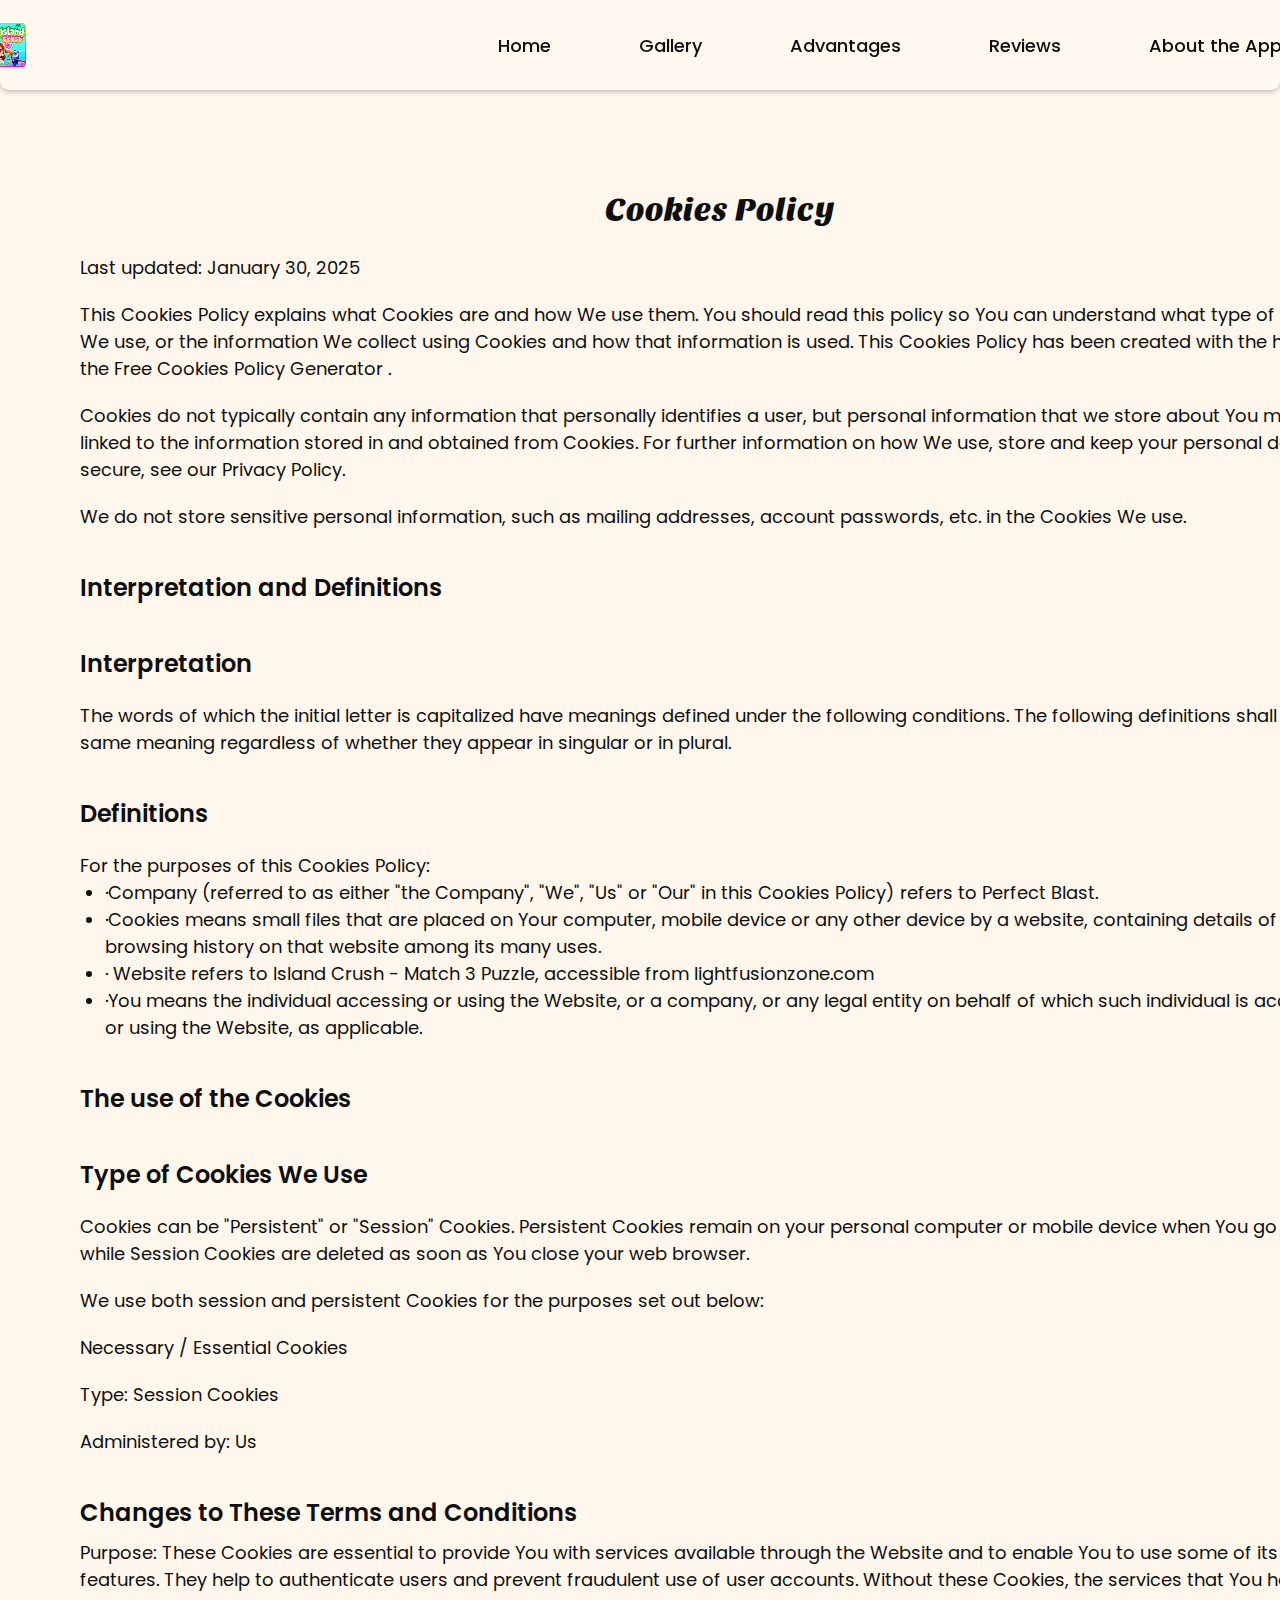
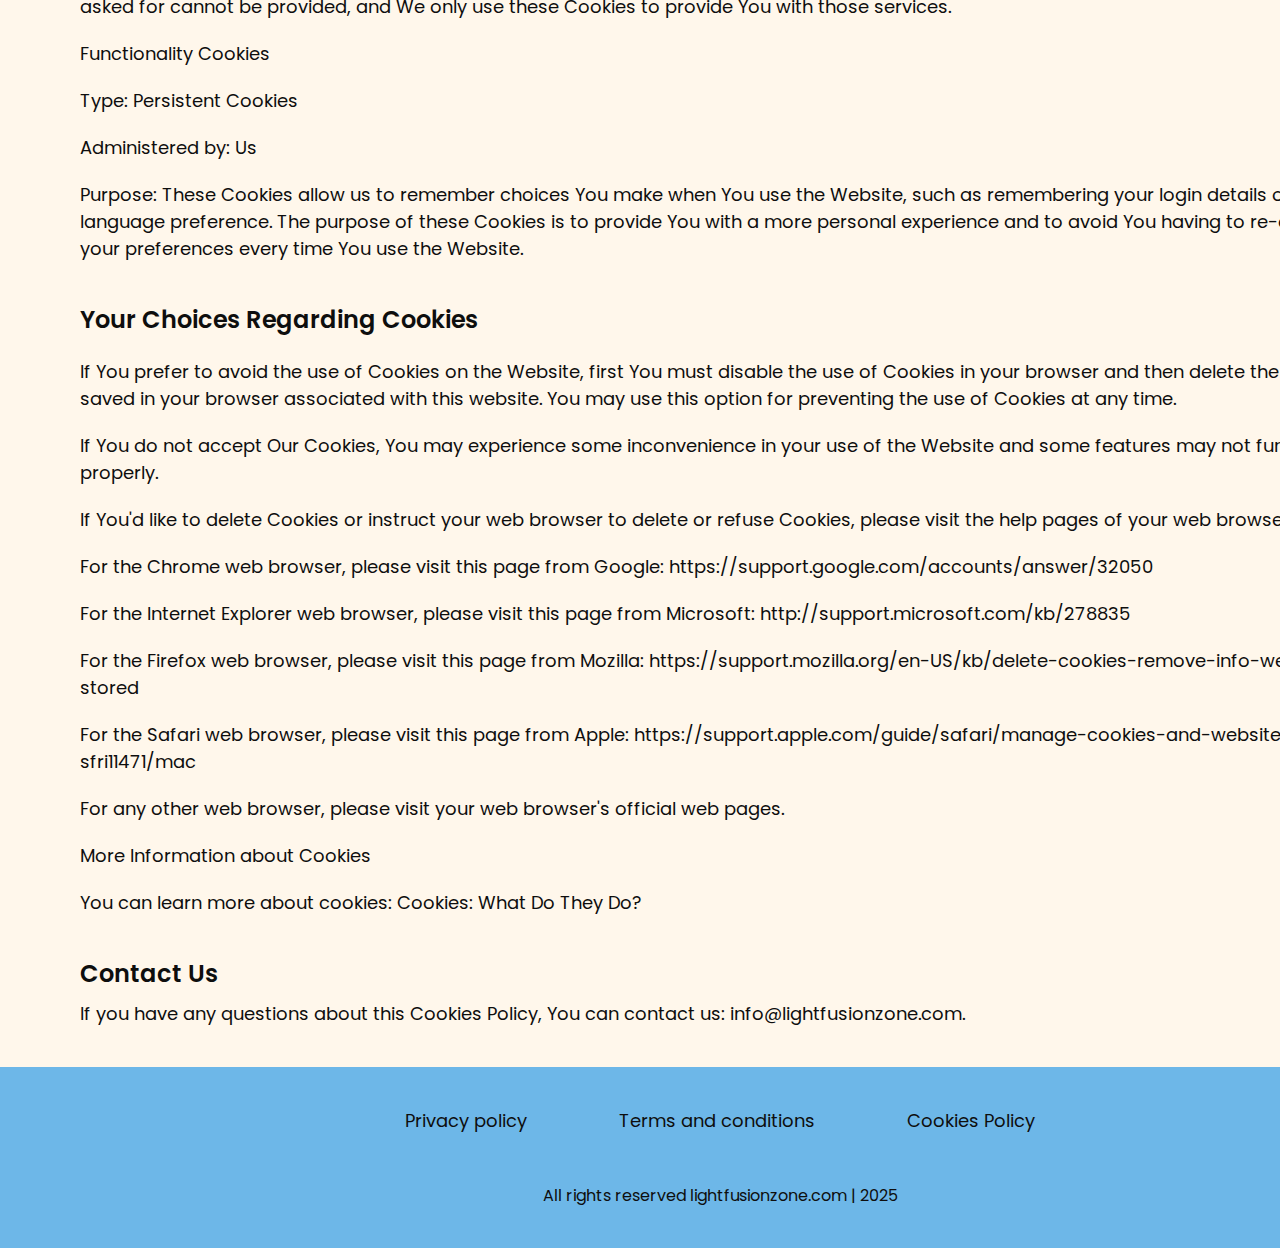
<file: cookies.html>
<!DOCTYPE html>
<html lang="en">
  <head>
    <meta charset="UTF-8" />
    <meta name="viewport" content="width=device-width, initial-scale=1.0" />
    <title>Island Crush - Match 3 Puzzle</title>
    <link rel="icon" href="image/Favicon 500x500 px.png" />
    <link rel="stylesheet" type="text/css" href="slick/slick.css" />
    <link rel="stylesheet" href="css/main.css" />
    <link href="https://unpkg.com/aos@2.3.1/dist/aos.css" rel="stylesheet" />
  </head>

  <body class="back">
    <header class="header">
      <div class="header__background"></div>
      <nav class="navigation">
        <ul class="navigation__list">
          <li class="navigation__item">
            <a href="/" class="navigation__link"
              ><img
                href="/"
                class="header-title navigation-img"
                alt=""
                src="image/header/Logo 44x44 px.png"
            /></a>
          </li>
          <li class="navigation__item">
            <a href="/" class="navigation__link">Home</a>
          </li>
          <li class="navigation__item">
            <a href="/#gallery" class="navigation__link">Gallery</a>
          </li>
          <li class="navigation__item">
            <a href="/#faq" class="navigation__link">Advantages</a>
          </li>
          <li class="navigation__item">
            <a href="/#reviews" class="navigation__link">Reviews</a>
          </li>

          <li class="navigation__item">
            <a href="/#about" class="navigation__link">About the App</a>
          </li>
        </ul>

        <div class="header__button-wrapper policy-terms-header__button-wrapper">
          <a href="/" class="policy-terms-header__icon--menu"
            ><img
              href="/"
              class="header-title"
              alt=""
              src="image/header/Logo 44x44 px.png"
          /></a>

          <button type="button" class="header__icon-button" data-menu-button>
            <img
              class="header__icon header__icon--menu"
              src="image/header/Frame 82.png"
              alt=""
            />

            <img
              class="header__icon header__icon--close close"
              src="image/header/Frame 82 (1).png"
              alt=""
            />
          </button>
        </div>
      </nav>
    </header>

    <main class="policy">
      <section>
        <div class="policy-terms-container">
          <h2 class="policy-terms-title">Cookies Policy</h2>

          <p class="policy-terms-text-one">Last updated: January 30, 2025</p>

          <p class="policy-terms-text-one">
            This Cookies Policy explains what Cookies are and how We use them.
            You should read this policy so You can understand what type of
            cookies We use, or the information We collect using Cookies and how
            that information is used. This Cookies Policy has been created with
            the help of the
            <a
              class="email-link-color"
              href="https://www.freeprivacypolicy.com/free-cookies-policy-generator/"
              target="_blank"
              rel=""
              >Free Cookies Policy Generator
            </a>
            .
          </p>

          <p class="policy-terms-text-one">
            Cookies do not typically contain any information that personally
            identifies a user, but personal information that we store about You
            may be linked to the information stored in and obtained from
            Cookies. For further information on how We use, store and keep your
            personal data secure, see our Privacy Policy.
          </p>
          <p class="policy-terms-text-one">
            We do not store sensitive personal information, such as mailing
            addresses, account passwords, etc. in the Cookies We use.
          </p>
          <h2 class="policy-terms-text">Interpretation and Definitions</h2>
          <h2 class="policy-terms-text">Interpretation</h2>
          <p class="policy-terms-text-one">
            The words of which the initial letter is capitalized have meanings
            defined under the following conditions. The following definitions
            shall have the same meaning regardless of whether they appear in
            singular or in plural.
          </p>
          <h2 class="policy-terms-text">Definitions</h2>
          <p class="policy-terms-text-one">
            For the purposes of this Cookies Policy:
          </p>
          <ul class="terms-lists">
            <li>
              ·Company (referred to as either "the Company", "We", "Us" or "Our"
              in this Cookies Policy) refers to Perfect Blast.
            </li>
            <li>
              ·Cookies means small files that are placed on Your computer,
              mobile device or any other device by a website, containing details
              of your browsing history on that website among its many uses.
            </li>
            <li>
              · Website refers to Island Crush - Match 3 Puzzle, accessible from
              lightfusionzone.com
            </li>
            <li>
              ·You means the individual accessing or using the Website, or a
              company, or any legal entity on behalf of which such individual is
              accessing or using the Website, as applicable.
            </li>
          </ul>
          <h2 class="policy-terms-text">The use of the Cookies</h2>
          <h2 class="policy-terms-text">Type of Cookies We Use</h2>
          <p class="policy-terms-text-one">
            Cookies can be "Persistent" or "Session" Cookies. Persistent Cookies
            remain on your personal computer or mobile device when You go
            offline, while Session Cookies are deleted as soon as You close your
            web browser.
          </p>

          <p class="policy-terms-text-one">
            We use both session and persistent Cookies for the purposes set out
            below:
          </p>

          <p class="policy-terms-text-one">Necessary / Essential Cookies</p>

          <p class="policy-terms-text-one">Type: Session Cookies</p>

          <p class="policy-terms-text-one">Administered by: Us</p>
          <h2 class="policy-terms-text">
            Changes to These Terms and Conditions
          </h2>
          <p class="policy-terms-texts">
            Purpose: These Cookies are essential to provide You with services
            available through the Website and to enable You to use some of its
            features. They help to authenticate users and prevent fraudulent use
            of user accounts. Without these Cookies, the services that You have
            asked for cannot be provided, and We only use these Cookies to
            provide You with those services.
          </p>

          <p class="policy-terms-text-one">Functionality Cookies</p>
          <p class="policy-terms-text-one">Type: Persistent Cookies</p>
          <p class="policy-terms-text-one">Administered by: Us</p>
          <p class="policy-terms-text-one">
            Purpose: These Cookies allow us to remember choices You make when
            You use the Website, such as remembering your login details or
            language preference. The purpose of these Cookies is to provide You
            with a more personal experience and to avoid You having to re-enter
            your preferences every time You use the Website.
          </p>
          <h2 class="policy-terms-text">Your Choices Regarding Cookies</h2>
          <p class="policy-terms-text-one">
            If You prefer to avoid the use of Cookies on the Website, first You
            must disable the use of Cookies in your browser and then delete the
            Cookies saved in your browser associated with this website. You may
            use this option for preventing the use of Cookies at any time.
          </p>
          <p class="policy-terms-text-one">
            If You do not accept Our Cookies, You may experience some
            inconvenience in your use of the Website and some features may not
            function properly.
          </p>
          <p class="policy-terms-text-one">
            If You'd like to delete Cookies or instruct your web browser to
            delete or refuse Cookies, please visit the help pages of your web
            browser.
          </p>
          <p class="policy-terms-text-one">
            For the Chrome web browser, please visit this page from Google:

            <a
              class="email-link-color"
              href="https://support.google.com/accounts/answer/32050"
              target="_blank"
              rel=""
              >https://support.google.com/accounts/answer/32050
            </a>
          </p>
          <p class="policy-terms-text-one">
            For the Internet Explorer web browser, please visit this page from
            Microsoft:
            <a
              class="email-link-color"
              href="http://support.microsoft.com/kb/278835"
              target="_blank"
              rel=""
              >http://support.microsoft.com/kb/278835
            </a>
          </p>
          <p class="policy-terms-text-one">
            For the Firefox web browser, please visit this page from Mozilla:

            <a
              class="email-link-color"
              href=" https://support.mozilla.org/en-US/kb/delete-cookies-remove-info-websites-stored"
              target="_blank"
              rel=""
            >
              https://support.mozilla.org/en-US/kb/delete-cookies-remove-info-websites-stored
            </a>
          </p>
          <p class="policy-terms-text-one">
            For the Safari web browser, please visit this page from Apple:

            <a
              class="email-link-color"
              href=" https://support.apple.com/guide/safari/manage-cookies-and-website-data-sfri11471/mac"
              target="_blank"
              rel=""
            >
              https://support.apple.com/guide/safari/manage-cookies-and-website-data-sfri11471/mac
            </a>
          </p>

          <p class="policy-terms-text-one">
            For any other web browser, please visit your web browser's official
            web pages.
          </p>
          <p class="policy-terms-text-one">More Information about Cookies</p>
          <p class="policy-terms-text-one">
            You can learn more about cookies: Cookies:
            <a
              class="email-link-color"
              href="https://www.freeprivacypolicy.com/blog/cookies/"
              target="_blank"
              rel=""
            >
              What Do They Do?
            </a>
          </p>

          <h2 class="policy-terms-text">Contact Us</h2>
          <p class="policy-terms-texts">
            If you have any questions about this Cookies Policy, You can contact
            us:
            <a class="email-link" href="mailto:info@lightfusionzone.com"
              >info@lightfusionzone.com</a
            >.
          </p>
        </div>
      </section>
    </main>

    <footer class="footer">
      <div class="footer-container">
        <div class="footer-wrapper">
          <a class="footer-text" href="policy.html">Privacy policy</a>
          <a class="footer-text" href="terms.html">Terms and conditions </a>
          <a class="footer-text" href="cookies.html">Cookies Policy</a>
        </div>
        <p class="footer-copyright">
          All rights reserved lightfusionzone.com | 2025
        </p>
      </div>
    </footer>
    <script src="js/mobile-menu.js"></script>
  </body>
</html>
</file>
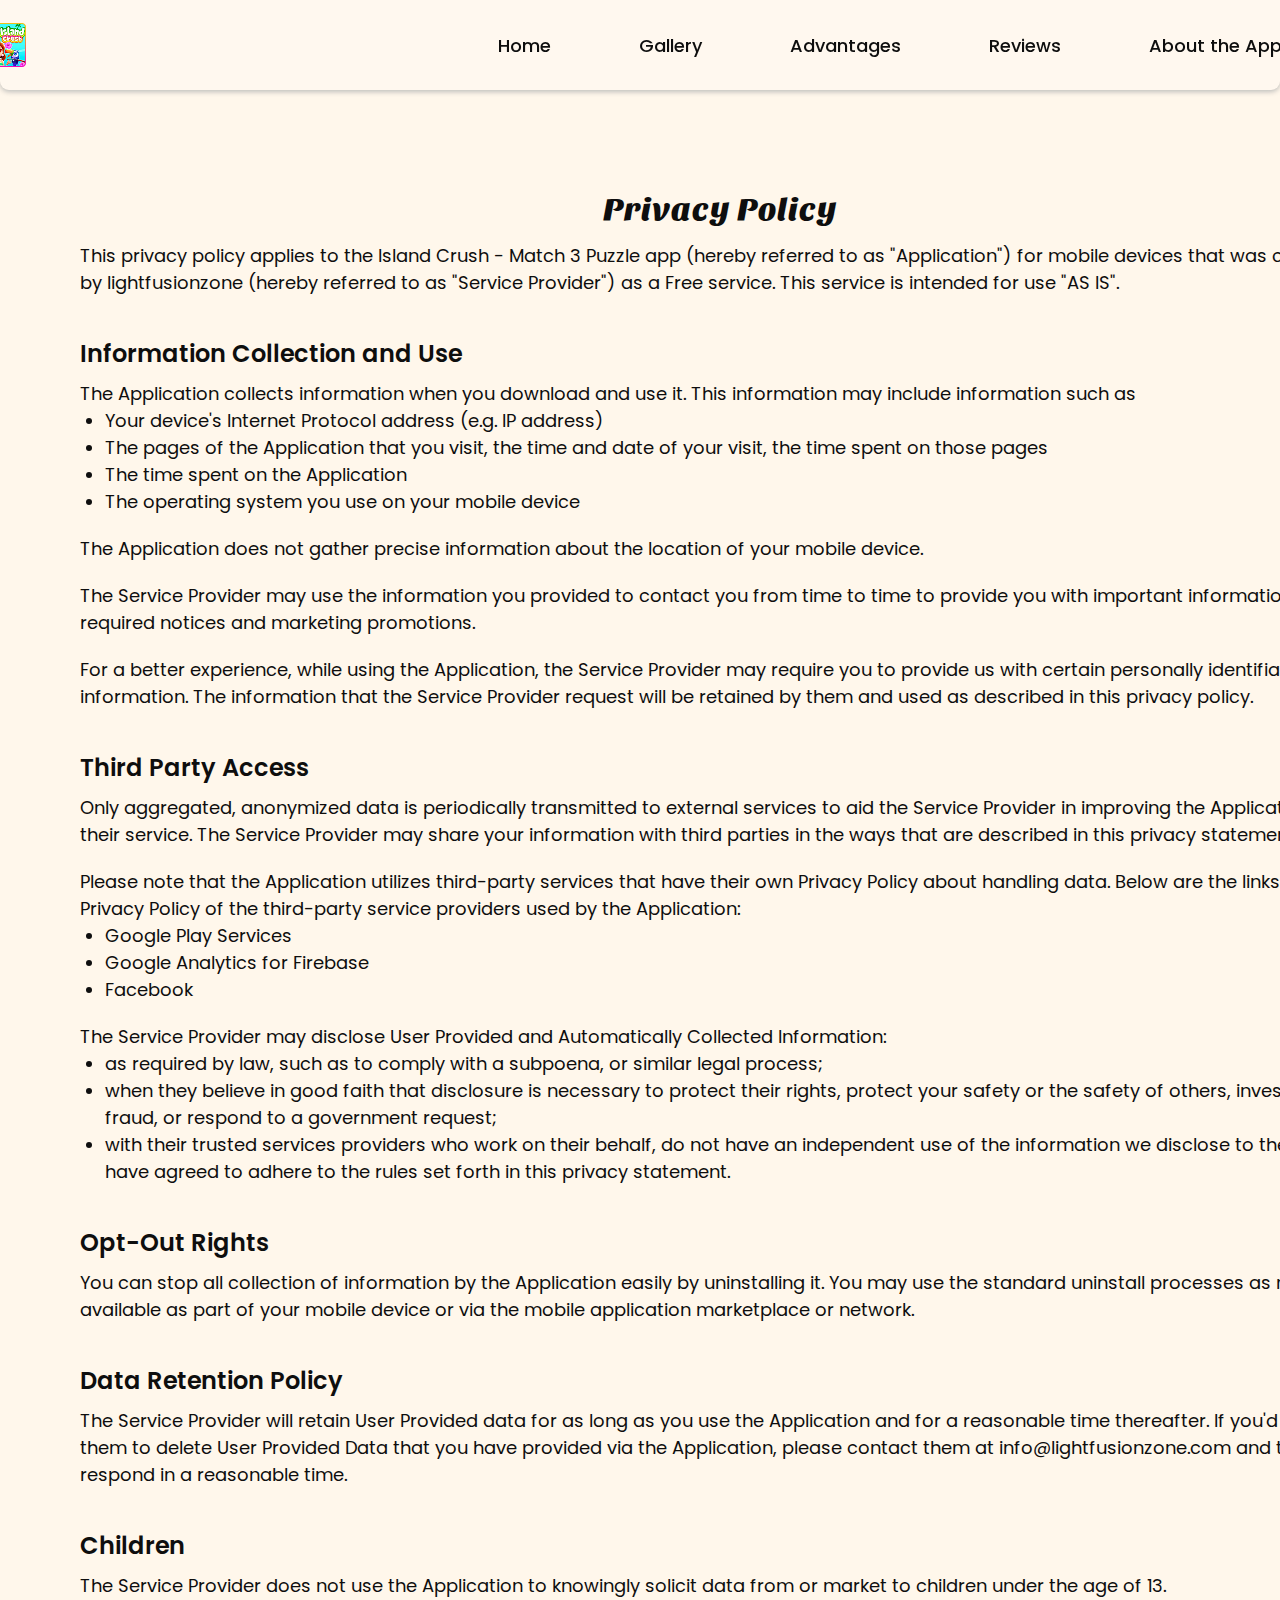
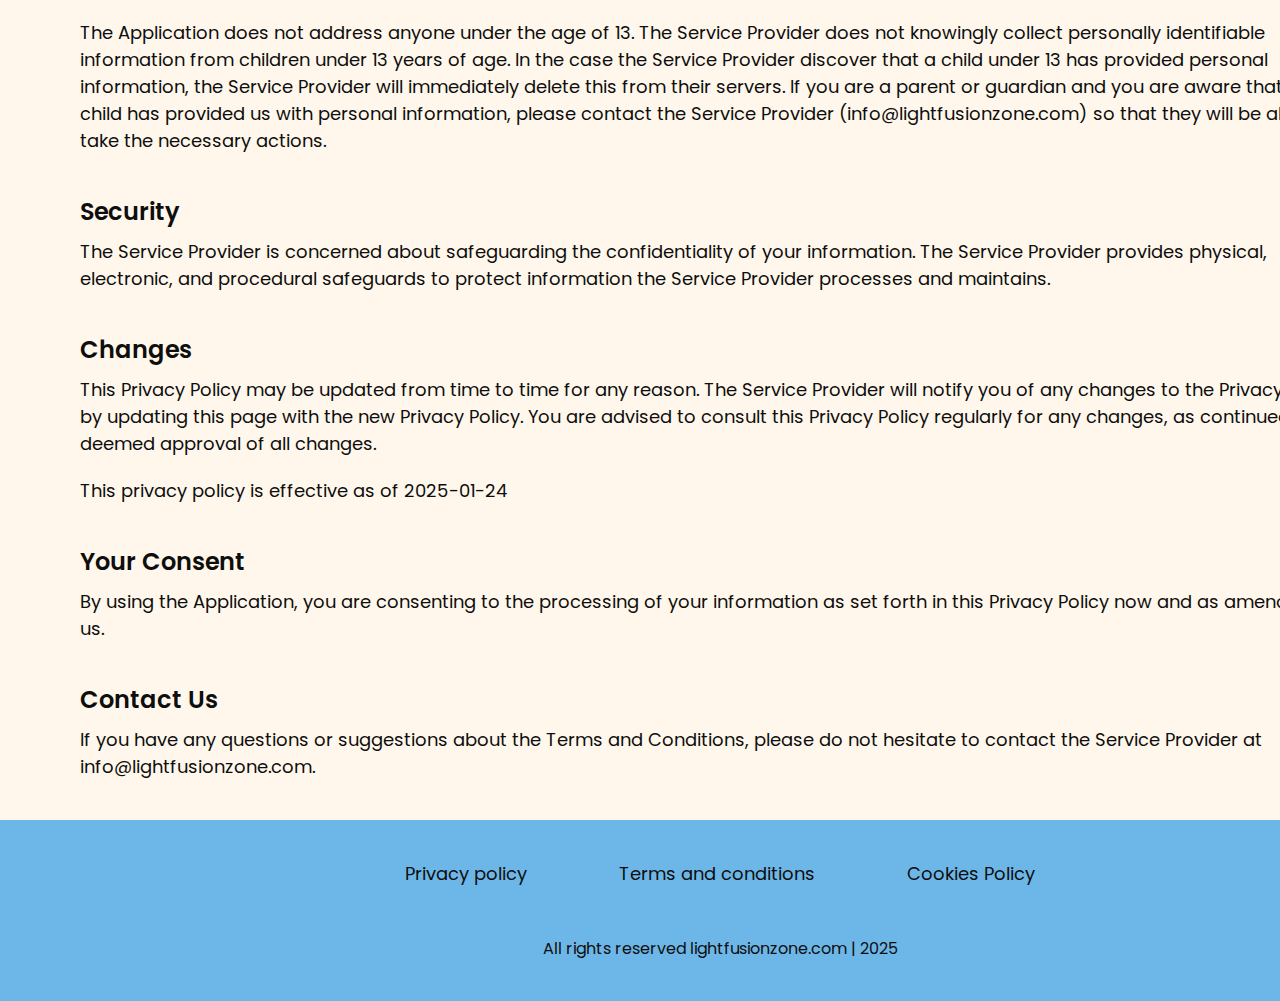
<file: policy.html>
<!DOCTYPE html>
<html lang="en">
  <head>
    <meta charset="UTF-8" />
    <meta name="viewport" content="width=device-width, initial-scale=1.0" />
    <title>Island Crush - Match 3 Puzzle</title>
    <link rel="icon" href="image/Favicon 500x500 px.png" />
    <link rel="stylesheet" type="text/css" href="slick/slick.css" />
    <link rel="stylesheet" href="css/main.css" />
    <link href="https://unpkg.com/aos@2.3.1/dist/aos.css" rel="stylesheet" />
  </head>

  <body class="back">
    <header class="header">
      <div class="header__background"></div>
      <nav class="navigation">
        <ul class="navigation__list">
          <li class="navigation__item">
            <a href="/" class="navigation__link"
              ><img
                href="/"
                class="header-title navigation-img"
                alt=""
                src="image/header/Logo 44x44 px.png"
            /></a>
          </li>
          <li class="navigation__item">
            <a href="/" class="navigation__link">Home</a>
          </li>
          <li class="navigation__item">
            <a href="/#gallery" class="navigation__link">Gallery</a>
          </li>
          <li class="navigation__item">
            <a href="/#faq" class="navigation__link">Advantages</a>
          </li>
          <li class="navigation__item">
            <a href="/#reviews" class="navigation__link">Reviews</a>
          </li>

          <li class="navigation__item">
            <a href="/#about" class="navigation__link">About the App</a>
          </li>
        </ul>

        <div class="header__button-wrapper policy-terms-header__button-wrapper">
          <a href="/" class="policy-terms-header__icon--menu"
            ><img
              href="/"
              class="header-title"
              alt=""
              src="image/header/Logo 44x44 px.png"
          /></a>

          <button type="button" class="header__icon-button" data-menu-button>
            <img
              class="header__icon header__icon--menu"
              src="image/header/Frame 82.png"
              alt=""
            />

            <img
              class="header__icon header__icon--close close"
              src="image/header/Frame 82 (1).png"
              alt=""
            />
          </button>
        </div>
      </nav>
    </header>

    <main class="policy">
      <section>
        <div class="policy-terms-container">
          <p class="policy-terms-title">Privacy Policy</p>

          <p class="policy-terms-texts">
            This privacy policy applies to the Island Crush - Match 3 Puzzle app
            (hereby referred to as "Application") for mobile devices that was
            created by lightfusionzone (hereby referred to as "Service
            Provider") as a Free service. This service is intended for use "AS
            IS".
          </p>
          <p class="policy-terms-text">Information Collection and Use</p>
          <p class="policy-terms-texts">
            The Application collects information when you download and use it.
            This information may include information such as
          </p>

          <ul class="terms-lists">
            <li>Your device's Internet Protocol address (e.g. IP address)</li>
            <li>
              The pages of the Application that you visit, the time and date of
              your visit, the time spent on those pages
            </li>
            <li>The time spent on the Application</li>
            <li>The operating system you use on your mobile device</li>
          </ul>
          <p class="policy-terms-text-one">
            The Application does not gather precise information about the
            location of your mobile device.
          </p>

          <p class="policy-terms-text-one">
            The Service Provider may use the information you provided to contact
            you from time to time to provide you with important information,
            required notices and marketing promotions.
          </p>
          <p class="policy-terms-text-one">
            For a better experience, while using the Application, the Service
            Provider may require you to provide us with certain personally
            identifiable information. The information that the Service Provider
            request will be retained by them and used as described in this
            privacy policy.
          </p>

          <p class="policy-terms-text">Third Party Access</p>

          <p class="policy-terms-texts">
            Only aggregated, anonymized data is periodically transmitted to
            external services to aid the Service Provider in improving the
            Application and their service. The Service Provider may share your
            information with third parties in the ways that are described in
            this privacy statement.
          </p>

          <p class="policy-terms-text-one">
            Please note that the Application utilizes third-party services that
            have their own Privacy Policy about handling data. Below are the
            links to the Privacy Policy of the third-party service providers
            used by the Application:
          </p>
          <ul class="terms-lists">
            <li>
              <a
                class="email-link-color"
                href="https://policies.google.com/privacy"
                target="_blank"
                rel=""
                >Google Play Services
              </a>
            </li>
            <li>
              <a
                class="email-link-color"
                href="https://firebase.google.com/support/privacy"
                target="_blank"
                rel=""
                >Google Analytics for Firebase
              </a>
            </li>
            <li>
              <a
                class="email-link-color"
                href="https://www.facebook.com/about/privacy/update/printable"
                target="_blank"
                rel=""
                >Facebook
              </a>
            </li>
          </ul>

          <p class="policy-terms-text-one">
            The Service Provider may disclose User Provided and Automatically
            Collected Information:
          </p>
          <ul class="terms-lists">
            <li>
              as required by law, such as to comply with a subpoena, or similar
              legal process;
            </li>
            <li>
              when they believe in good faith that disclosure is necessary to
              protect their rights, protect your safety or the safety of others,
              investigate fraud, or respond to a government request;
            </li>
            <li>
              with their trusted services providers who work on their behalf, do
              not have an independent use of the information we disclose to
              them, and have agreed to adhere to the rules set forth in this
              privacy statement.
            </li>
          </ul>

          <h2 class="policy-terms-text">Opt-Out Rights</h2>
          <p class="policy-terms-texts">
            You can stop all collection of information by the Application easily
            by uninstalling it. You may use the standard uninstall processes as
            may be available as part of your mobile device or via the mobile
            application marketplace or network.
          </p>

          <h2 class="policy-terms-text">Data Retention Policy</h2>
          <p class="policy-terms-texts">
            The Service Provider will retain User Provided data for as long as
            you use the Application and for a reasonable time thereafter. If
            you'd like them to delete User Provided Data that you have provided
            via the Application, please contact them at info@lightfusionzone.com
            and they will respond in a reasonable time.
          </p>
          <h2 class="policy-terms-text">Children</h2>
          <p class="policy-terms-texts">
            The Service Provider does not use the Application to knowingly
            solicit data from or market to children under the age of 13.
          </p>

          <p class="policy-terms-text-one">
            The Application does not address anyone under the age of 13. The
            Service Provider does not knowingly collect personally identifiable
            information from children under 13 years of age. In the case the
            Service Provider discover that a child under 13 has provided
            personal information, the Service Provider will immediately delete
            this from their servers. If you are a parent or guardian and you are
            aware that your child has provided us with personal information,
            please contact the Service Provider (info@lightfusionzone.com) so
            that they will be able to take the necessary actions.
          </p>
          <h2 class="policy-terms-text">Security</h2>
          <p class="policy-terms-texts">
            The Service Provider is concerned about safeguarding the
            confidentiality of your information. The Service Provider provides
            physical, electronic, and procedural safeguards to protect
            information the Service Provider processes and maintains.
          </p>
          <h2 class="policy-terms-text">Changes</h2>
          <p class="policy-terms-texts">
            This Privacy Policy may be updated from time to time for any reason.
            The Service Provider will notify you of any changes to the Privacy
            Policy by updating this page with the new Privacy Policy. You are
            advised to consult this Privacy Policy regularly for any changes, as
            continued use is deemed approval of all changes.
          </p>

          <p class="policy-terms-text-one">
            This privacy policy is effective as of 2025-01-24
          </p>
          <h2 class="policy-terms-text">Your Consent</h2>
          <p class="policy-terms-texts">
            By using the Application, you are consenting to the processing of
            your information as set forth in this Privacy Policy now and as
            amended by us.
          </p>
          <h2 class="policy-terms-text">Contact Us</h2>
          <p class="policy-terms-texts">
            If you have any questions or suggestions about the Terms and
            Conditions, please do not hesitate to contact the Service Provider
            at
            <a class="email-link" href="mailto:info@lightfusionzone.com"
              >info@lightfusionzone.com</a
            >.
          </p>
        </div>
      </section>
    </main>

    <footer class="footer">
      <div class="footer-container">
        <div class="footer-wrapper">
          <a class="footer-text" href="policy.html">Privacy policy</a>
          <a class="footer-text" href="terms.html">Terms and conditions </a>
          <a class="footer-text" href="cookies.html">Cookies Policy</a>
        </div>
        <p class="footer-copyright">
          All rights reserved lightfusionzone.com | 2025
        </p>
      </div>
    </footer>
    <script src="js/mobile-menu.js"></script>
  </body>
</html>
</file>
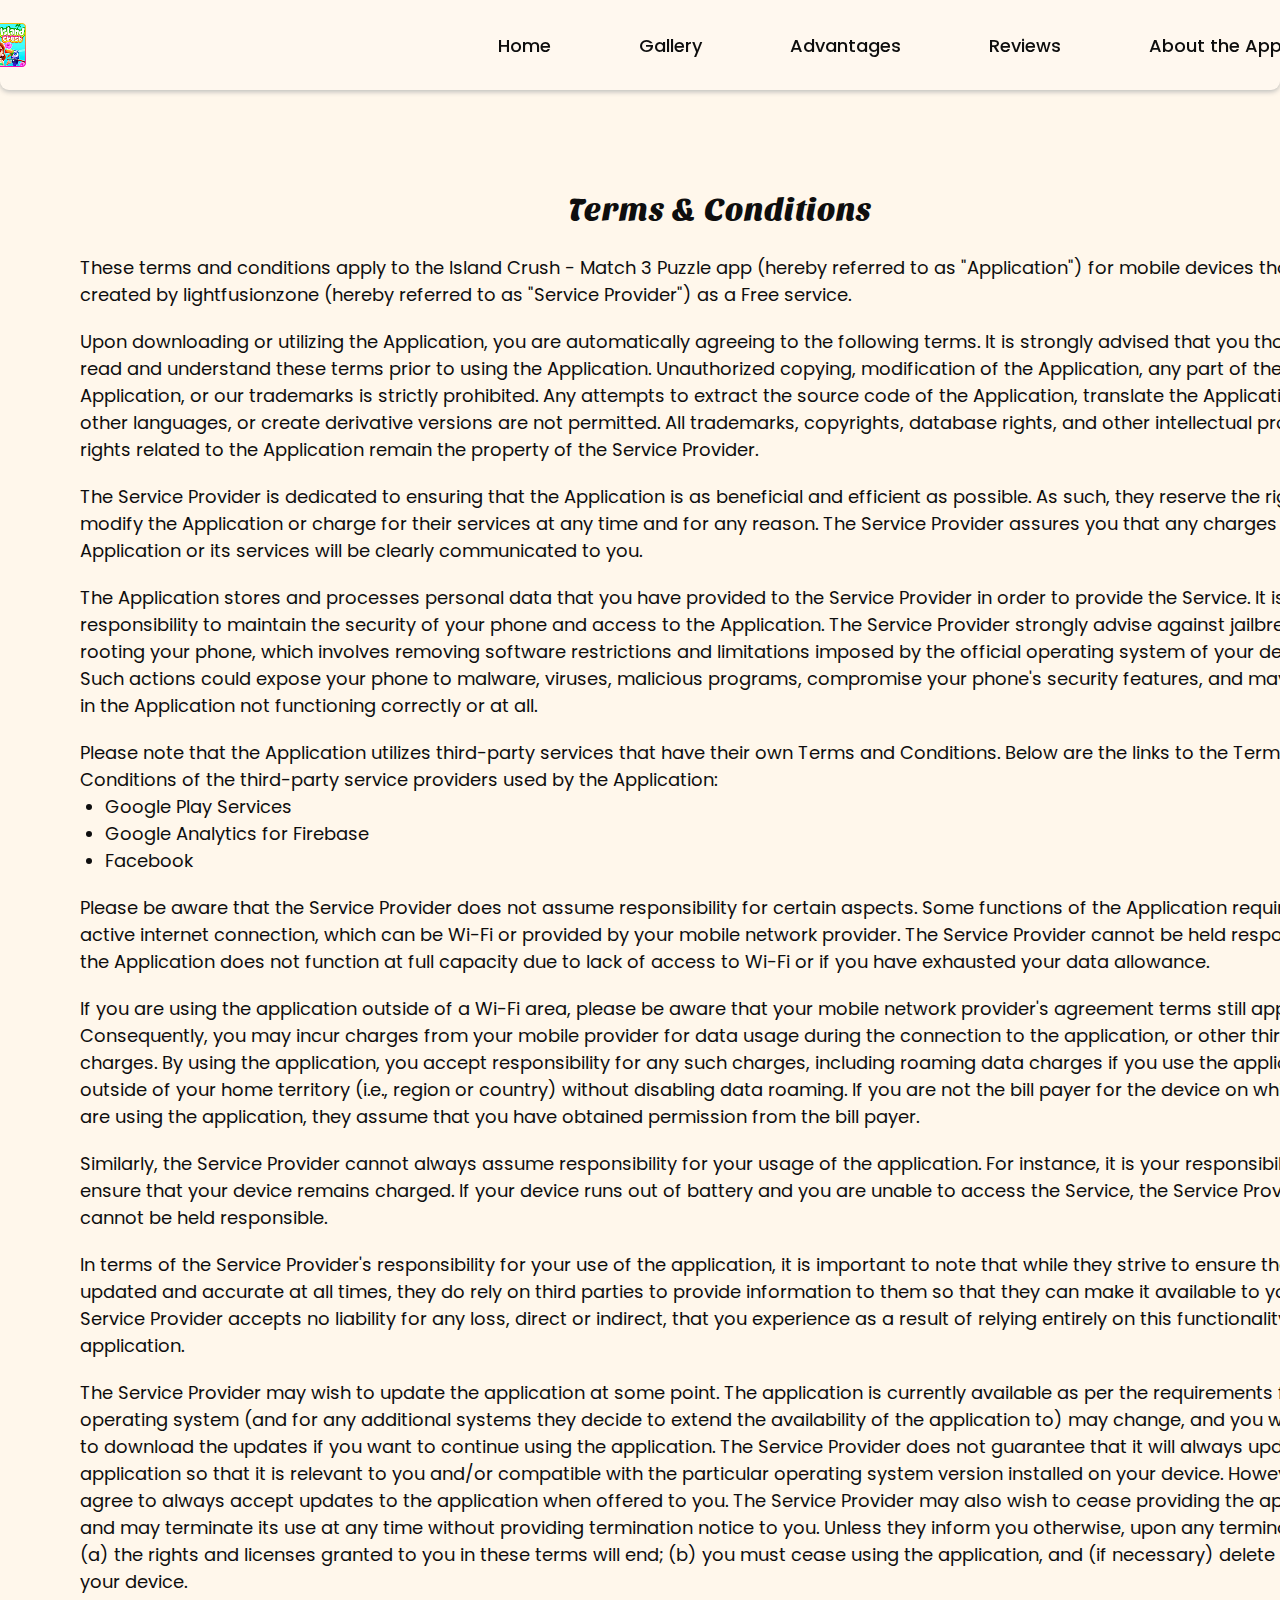
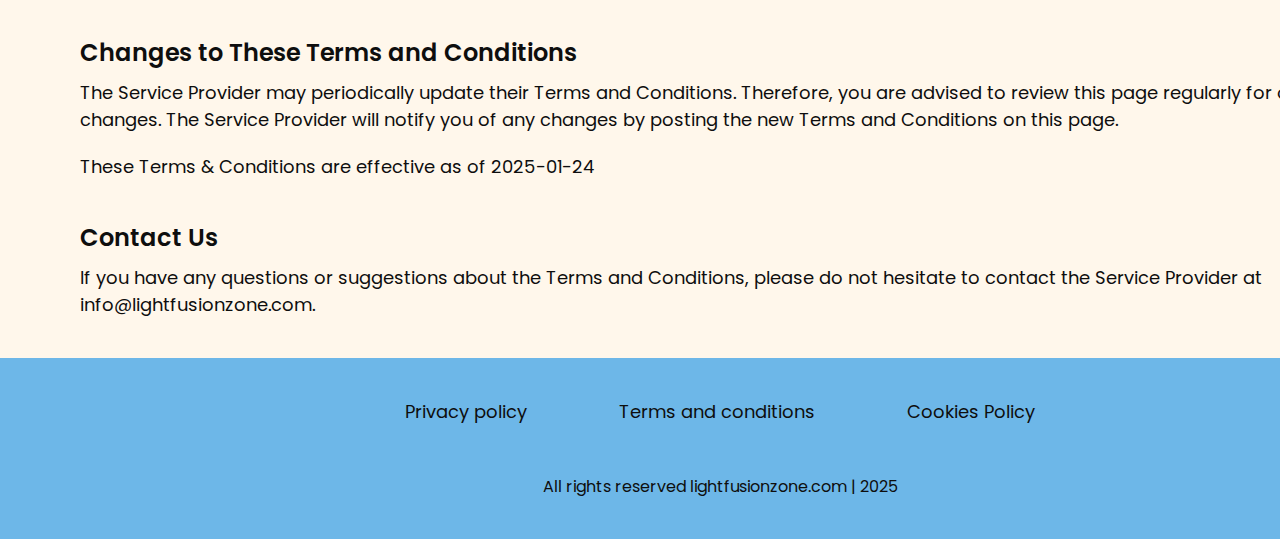
<file: terms.html>
<!DOCTYPE html>
<html lang="en">
  <head>
    <meta charset="UTF-8" />
    <meta name="viewport" content="width=device-width, initial-scale=1.0" />
    <title>Island Crush - Match 3 Puzzle</title>
    <link rel="icon" href="image/Favicon 500x500 px.png" />
    <link rel="stylesheet" type="text/css" href="slick/slick.css" />
    <link rel="stylesheet" href="css/main.css" />
    <link href="https://unpkg.com/aos@2.3.1/dist/aos.css" rel="stylesheet" />
  </head>

  <body class="back">
    <header class="header">
      <div class="header__background"></div>
      <nav class="navigation">
        <ul class="navigation__list">
          <li class="navigation__item">
            <a href="/" class="navigation__link"
              ><img
                href="/"
                class="header-title navigation-img"
                alt=""
                src="image/header/Logo 44x44 px.png"
            /></a>
          </li>
          <li class="navigation__item">
            <a href="/" class="navigation__link">Home</a>
          </li>
          <li class="navigation__item">
            <a href="/#gallery" class="navigation__link">Gallery</a>
          </li>
          <li class="navigation__item">
            <a href="/#faq" class="navigation__link">Advantages</a>
          </li>
          <li class="navigation__item">
            <a href="/#reviews" class="navigation__link">Reviews</a>
          </li>

          <li class="navigation__item">
            <a href="/#about" class="navigation__link">About the App</a>
          </li>
        </ul>

        <div class="header__button-wrapper policy-terms-header__button-wrapper">
          <a href="/" class="policy-terms-header__icon--menu"
            ><img
              href="/"
              class="header-title"
              alt=""
              src="image/header/Logo 44x44 px.png"
          /></a>

          <button type="button" class="header__icon-button" data-menu-button>
            <img
              class="header__icon header__icon--menu"
              src="image/header/Frame 82.png"
              alt=""
            />

            <img
              class="header__icon header__icon--close close"
              src="image/header/Frame 82 (1).png"
              alt=""
            />
          </button>
        </div>
      </nav>
    </header>

    <main class="policy">
      <section>
        <div class="policy-terms-container">
          <h2 class="policy-terms-title">Terms & Conditions</h2>

          <p class="policy-terms-text-one">
            These terms and conditions apply to the Island Crush - Match 3
            Puzzle app (hereby referred to as "Application") for mobile devices
            that was created by lightfusionzone (hereby referred to as "Service
            Provider") as a Free service.
          </p>

          <p class="policy-terms-text-one">
            Upon downloading or utilizing the Application, you are automatically
            agreeing to the following terms. It is strongly advised that you
            thoroughly read and understand these terms prior to using the
            Application. Unauthorized copying, modification of the Application,
            any part of the Application, or our trademarks is strictly
            prohibited. Any attempts to extract the source code of the
            Application, translate the Application into other languages, or
            create derivative versions are not permitted. All trademarks,
            copyrights, database rights, and other intellectual property rights
            related to the Application remain the property of the Service
            Provider.
          </p>

          <p class="policy-terms-text-one">
            The Service Provider is dedicated to ensuring that the Application
            is as beneficial and efficient as possible. As such, they reserve
            the right to modify the Application or charge for their services at
            any time and for any reason. The Service Provider assures you that
            any charges for the Application or its services will be clearly
            communicated to you.
          </p>
          <p class="policy-terms-text-one">
            The Application stores and processes personal data that you have
            provided to the Service Provider in order to provide the Service. It
            is your responsibility to maintain the security of your phone and
            access to the Application. The Service Provider strongly advise
            against jailbreaking or rooting your phone, which involves removing
            software restrictions and limitations imposed by the official
            operating system of your device. Such actions could expose your
            phone to malware, viruses, malicious programs, compromise your
            phone's security features, and may result in the Application not
            functioning correctly or at all.
          </p>
          <p class="policy-terms-text-one">
            Please note that the Application utilizes third-party services that
            have their own Terms and Conditions. Below are the links to the
            Terms and Conditions of the third-party service providers used by
            the Application:
          </p>
          <ul class="terms-lists">
            <li>
              <a
                class="email-link-color"
                href="https://policies.google.com/privacy"
                target="_blank"
                rel=""
                >Google Play Services
              </a>
            </li>
            <li>
              <a
                class="email-link-color"
                href="https://firebase.google.com/support/privacy"
                target="_blank"
                rel=""
                >Google Analytics for Firebase
              </a>
            </li>
            <li>
              <a
                class="email-link-color"
                href="https://www.facebook.com/about/privacy/update/printable"
                target="_blank"
                rel=""
                >Facebook
              </a>
            </li>
          </ul>

          <p class="policy-terms-text-one">
            Please be aware that the Service Provider does not assume
            responsibility for certain aspects. Some functions of the
            Application require an active internet connection, which can be
            Wi-Fi or provided by your mobile network provider. The Service
            Provider cannot be held responsible if the Application does not
            function at full capacity due to lack of access to Wi-Fi or if you
            have exhausted your data allowance.
          </p>

          <p class="policy-terms-text-one">
            If you are using the application outside of a Wi-Fi area, please be
            aware that your mobile network provider's agreement terms still
            apply. Consequently, you may incur charges from your mobile provider
            for data usage during the connection to the application, or other
            third-party charges. By using the application, you accept
            responsibility for any such charges, including roaming data charges
            if you use the application outside of your home territory (i.e.,
            region or country) without disabling data roaming. If you are not
            the bill payer for the device on which you are using the
            application, they assume that you have obtained permission from the
            bill payer.
          </p>

          <p class="policy-terms-text-one">
            Similarly, the Service Provider cannot always assume responsibility
            for your usage of the application. For instance, it is your
            responsibility to ensure that your device remains charged. If your
            device runs out of battery and you are unable to access the Service,
            the Service Provider cannot be held responsible.
          </p>

          <p class="policy-terms-text-one">
            In terms of the Service Provider's responsibility for your use of
            the application, it is important to note that while they strive to
            ensure that it is updated and accurate at all times, they do rely on
            third parties to provide information to them so that they can make
            it available to you. The Service Provider accepts no liability for
            any loss, direct or indirect, that you experience as a result of
            relying entirely on this functionality of the application.
          </p>

          <p class="policy-terms-text-one">
            The Service Provider may wish to update the application at some
            point. The application is currently available as per the
            requirements for the operating system (and for any additional
            systems they decide to extend the availability of the application
            to) may change, and you will need to download the updates if you
            want to continue using the application. The Service Provider does
            not guarantee that it will always update the application so that it
            is relevant to you and/or compatible with the particular operating
            system version installed on your device. However, you agree to
            always accept updates to the application when offered to you. The
            Service Provider may also wish to cease providing the application
            and may terminate its use at any time without providing termination
            notice to you. Unless they inform you otherwise, upon any
            termination, (a) the rights and licenses granted to you in these
            terms will end; (b) you must cease using the application, and (if
            necessary) delete it from your device.
          </p>
          <h2 class="policy-terms-text">
            Changes to These Terms and Conditions
          </h2>
          <p class="policy-terms-texts">
            The Service Provider may periodically update their Terms and
            Conditions. Therefore, you are advised to review this page regularly
            for any changes. The Service Provider will notify you of any changes
            by posting the new Terms and Conditions on this page.
          </p>

          <p class="policy-terms-text-one">
            These Terms & Conditions are effective as of 2025-01-24
          </p>
          <h2 class="policy-terms-text">Contact Us</h2>
          <p class="policy-terms-texts">
            If you have any questions or suggestions about the Terms and
            Conditions, please do not hesitate to contact the Service Provider
            at
            <a class="email-link" href="mailto:info@lightfusionzone.com"
              >info@lightfusionzone.com</a
            >.
          </p>
        </div>
      </section>
    </main>

    <footer class="footer">
      <div class="footer-container">
        <div class="footer-wrapper">
          <a class="footer-text" href="policy.html">Privacy policy</a>
          <a class="footer-text" href="terms.html">Terms and conditions </a>
          <a class="footer-text" href="cookies.html">Cookies Policy</a>
        </div>
        <p class="footer-copyright">
          All rights reserved lightfusionzone.com | 2025
        </p>
      </div>
    </footer>
    <script src="js/mobile-menu.js"></script>
  </body>
</html>
</file>
<file: css/main.css>
@import url("https://fonts.googleapis.com/css2?family=Poppins:ital,wght@0,100;0,200;0,300;0,400;0,500;0,600;0,700;0,800;0,900;1,100;1,200;1,300;1,400;1,500;1,600;1,700;1,800;1,900&family=Sansita:ital,wght@0,400;0,700;0,800;0,900;1,400;1,700;1,800;1,900&display=swap");
@import url("https://fonts.googleapis.com/css2?family=Sansita+One&display=swap");

:root {
}

* {
  -webkit-box-sizing: border-box;
  box-sizing: border-box;
}

html {
  scroll-behavior: smooth;
  background: linear-gradient(
    179.85deg,
    #b5efff 0.13%,
    #49fffb 49.51%,
    #49a6e3 91.46%
  );

  color: rgba(14, 14, 14, 1);
}

body {
  margin: 0;
}

h1,
h2,
h3,
h4,
h5,
h6,
p {
  margin: 0;
}

ul,
ol {
  margin: 0;
  padding: 0;
  list-style: none;
}

img {
  display: block;
  height: auto;
}

.list {
  list-style: none;
}

button,
a {
  cursor: pointer;
}

.visually-hidden {
  position: absolute;
  width: 1px;
  height: 1px;
  margin: -1px;
  border: 0;
  padding: 0;

  white-space: nowrap;
  clip-path: inset(100%);
  clip: rect(0 0 0 0);
  overflow: hidden;
}

.button:hover {
  scale: 120%;
}

.header {
  position: fixed;
  width: 100%;
  z-index: 5;
  -webkit-transition: background-color 0.3s ease;
  transition: background-color 0.3s ease;
}

.header.is-open .header__background {
  left: 0;
}
.header__button-wrapper {
  margin-left: auto;
}
.header__icon {
  display: none;
}

.header__icon-button {
  display: -webkit-box;
  display: -ms-flexbox;
  display: flex;
  background-color: transparent;
  border: none;
  border-radius: 50%;
}

.header__icon--menu {
  display: block;
}

.header__icon-button.is-open .header__icon--menu {
  display: none;
}

.header__icon-button.is-open .header__icon--close {
  display: block;
}

.header {
  position: fixed;
  width: 100%;
  z-index: 15;
  background: transparent;
  display: flex;
  height: 64px;
  background: rgba(255, 255, 255, 0.2);
  backdrop-filter: blur(30px);
  box-shadow: 0px 2px 5px 0px rgba(1, 28, 53, 0.25);
  border-radius: 0px 0px 9px 9px;
}
.header__background {
  position: absolute;
  top: 0;
  right: 0;
  bottom: 0;
  left: 100%;

  z-index: -1;
  -webkit-transition: left 0.3s ease;
  transition: left 0.3s ease;
  background: rgba(255, 255, 255, 0.6);
  backdrop-filter: blur(30px);
}
.header.is-open .header__background {
  left: 0;
}
.header__button-wrapper {
  margin-right: auto;
  display: flex;
  align-items: center;
  justify-content: end;
}
.policy-terms-header__button-wrapper {
  margin-right: auto;
  display: flex;
  align-items: center;
  justify-content: space-between;
}
.header__icon {
  display: none;
}
.header__icon-button {
  display: flex;
  background-color: transparent;
  border: none;
  border-radius: 50%;
}

.header__icon--menu {
  display: block;
}

.header__icon-button.is-open .header__icon--menu {
  display: none;
}

.header__icon-button.is-open .header__icon--close {
  display: block;
}

.navigation {
  display: -ms-flexbox;
  -webkit-box-orient: vertical;
  -webkit-box-direction: normal;
  -ms-flex-direction: column;
  flex-direction: column;
  -webkit-box-align: center;
  -ms-flex-align: center;
  align-items: center;
  -webkit-box-flex: 1;
  -ms-flex: 1;
  flex: 1;
  padding: 12px;
  position: relative;
}

.navigation__list {
  display: flex;
  flex-direction: column;

  align-items: center;

  top: 130px;
  position: absolute;
  top: 100%;
  right: -100%;
  width: 100%;
  height: 357px;
  -webkit-transition: 0.3s;
  transition: 0.3s;
  z-index: 999;

  padding: 0px 32px;

  border-radius: 0px 0px 20px 20px;
  gap: 28px;
  background: rgba(255, 255, 255, 0.6);
  box-shadow: 0px 2px 5px 0px rgba(1, 28, 53, 0.25);

  backdrop-filter: blur(30px);
}
.navigation__list.is-open {
  right: 0;
}
.navigation__link {
  font-family: Poppins;
  font-weight: 400;
  font-size: 18px;
  line-height: 27px;
  letter-spacing: 0%;
  text-decoration: none;
  color: rgba(14, 14, 14, 1);
  transition: all 0.3s ease-in-out;
  padding: 0 16px 10px;
}
.navigation__link:hover,
.navigation__link:focus {
  font-weight: 600;
  border-bottom: 1px solid rgba(14, 14, 14, 1);
}
.header.is-open {
  background-color: transparent;
}
.navigation-img {
  display: none;
}

@media screen and (min-width: 1200px) {
  .navigation-img {
    display: flex;
    margin-right: 400px;
  }
  .policy-terms-header__icon--menu {
    display: none;
  }

  .header {
    width: 100%;

    height: 90px;
    padding: 10px 0px 10px 00px;
    display: flex;
    align-items: center;
    justify-content: center;

    z-index: 1000;
  }
  .header__background {
  }

  .header__icon-button {
    display: none;
  }

  .navigation {
    display: flex;

    flex-direction: row;

    flex: 1;
    padding: 0;

    width: 1440px;
    margin: auto;
  }
  .navigation__list {
    background-color: transparent;
    flex-direction: row;
    display: flex;
    position: static;
    width: 1440px;
    margin: auto;

    padding-block: 0;
    flex: 1;
    gap: 56px;
    height: 0px;
    display: flex;
    justify-content: center;
    align-items: center;
    justify-content: center;
  }
  .navigation__link {
    font-family: Poppins;
    font-weight: 500;
    font-size: 18px;
    line-height: 27px;
    letter-spacing: 0%;
  }

  .header__icon-home-img {
    display: none;
  }
  .navigation__item-desk {
    display: none;
  }
}

.home {
  width: 375px;
  height: 933px;

  padding: 109px 0px 0px;
  background-repeat: no-repeat;
  background-size: cover;
  background-position: center;
  background-image: url("/image/home/Hero\ section\ BG.png");
  margin: auto;
}

.home__container-top {
  display: flex;
  flex-direction: column;
  align-items: center;
  width: 289px;
  margin: auto;
}
.home-title {
  width: 289px;
  height: 264px;
}

.home-text {
  font-family: Sansita One;
  font-weight: 900;
  font-size: 38px;
  line-height: 57px;
  letter-spacing: 0%;
  text-align: center;

  color: rgba(255, 255, 255, 1);
  text-shadow: 0px 5px 5px rgba(23, 107, 206, 0.25);
  -webkit-text-stroke: 8px transparent;
  background: linear-gradient(180deg, #f423b5 20.83%, #1464cf 100%);
  -webkit-background-clip: text;
  background-clip: text;
  padding: 0px 0 38px;
}
.home__google-button_link:hover {
  transform: scale(1.1);
  transition: transform 0.3s ease-in-out;
}
.home-image {
  width: 375px;
  height: 383px;
}
@media screen and (min-width: 1200px) {
  .home {
    width: 1440px;
    height: 777px;
    padding: 109px 180px 0px;
    display: flex;
    align-items: start;
    gap: 125px;
  }
  .home__container-top {
    display: flex;
    flex-direction: column;
    align-items: center;
    justify-content: start;
    width: 439px;
  }
  .home-image {
    width: 523.0726928710938px;
    height: 580px;
  }
  .home-title {
    width: 439px;
    height: 396px;
  }

  .home-text {
    font-family: Sansita One;
    font-weight: 400;
    font-size: 52px;
    line-height: 78px;
    letter-spacing: 0%;
    text-align: center;
    padding: 0px 0 38px;
  }
}
.why {
  width: 375px;

  margin: auto;
  padding: 49px 16px 90px;
  background-repeat: no-repeat;
  background-size: cover;
  background-position: center;
  background-image: url("/image/CTA\ BG.png");
}

.why-list {
  border-radius: 9px;
  padding-top: 32px;
  padding-right: 10px;
  padding-bottom: 32px;
  padding-left: 10px;
  background: rgba(255, 255, 255, 0.7);
  border: 4px solid #5a50c7;
  backdrop-filter: blur(13.5px);
}
.why-text {
  font-family: Poppins;
  font-weight: 400;
  font-size: 20px;
  line-height: 30px;
  letter-spacing: 0%;
  text-align: center;
  padding: 0 6px;
}
.why-text-two {
  font-family: Poppins;
  font-weight: 400;
  font-size: 20px;
  line-height: 30px;
  letter-spacing: 0%;
  text-align: center;
  padding: 24px 6px;
}
.why-text-bold {
  font-family: Poppins;
  font-weight: 600;
  font-size: 24px;
  line-height: 36px;
  letter-spacing: 0%;
  text-align: center;
  padding: 0px 6px 32px;
}
.why_link:hover {
  transform: scale(1.1);
  transition: transform 0.3s ease-in-out;
}
@media screen and (min-width: 1200px) {
  .why {
    width: 1440px;

    margin: auto;
    padding: 10px 389px 18px;
    background-repeat: no-repeat;
    background-size: cover;
    background-position: center;
    background-image: url("/image/CTA\ BG.png");
  }

  .why-list {
    border-radius: 9px;
    padding: 32px;
  }
  .why-text {
    font-family: Poppins;

    padding: 0 6px;
  }
  .why-text-two {
    font-family: Poppins;
    font-weight: 400;
    font-size: 20px;
    line-height: 30px;
    letter-spacing: 0%;
    text-align: center;
    padding: 26px 6px;
  }
  .why-text-bold {
    font-family: Poppins;
    font-weight: 600;
    font-size: 24px;
    line-height: 36px;
    letter-spacing: 0%;
    text-align: center;
    padding: 0px 6px 32px;
  }
  .why_link {
    margin: auto;
  }
}
.about {
  padding: 64px 0px 20px;
  margin: auto;
  width: 375px;

  background-repeat: no-repeat;
  background-size: cover;
  background-position: center;
  background-image: url("/image/about/Frame\ 209.png");
}

.about-title {
  font-family: Sansita One;
  font-weight: 900;
  font-size: 38px;
  line-height: 57px;
  letter-spacing: 0%;
  text-align: center;
  padding-top: 41px;
  -webkit-text-stroke: 1px rgba(238, 11, 190, 1);
  color: rgba(255, 255, 255, 1);
  text-shadow: 0px 1.5px 2.55px rgba(255, 0, 89, 0.25);

  background-repeat: no-repeat;
  background-size: cover;
  background-position: center;
  background-image: url("/image/title/Gallery\ H2.png");
}
.about-list {
  display: flex;
  flex-direction: column;
  gap: 78px;
  padding: 40px 25px;
}
.about-img {
  margin: auto;
  margin-bottom: -20px;
  position: relative;
  z-index: 10;
}
.about-text {
  font-family: Poppins;
  font-weight: 400;
  font-size: 20px;
  line-height: 30px;
  letter-spacing: 0%;
  text-align: center;
  display: flex;
  align-items: center;
  justify-content: center;
  width: 325px;
  height: 250px;
  border-radius: 9px;
  padding-top: 20px;
  padding-right: 16px;
  padding-bottom: 20px;
  padding-left: 16px;
  background: rgba(255, 255, 255, 0.5);
  border: 4px solid rgba(255, 255, 255, 1);
  backdrop-filter: blur(36.099998474121094px);

  box-shadow: 1px 4px 13.9px 0px rgba(0, 80, 107, 0.25);
}
.about-text-bold {
  font-family: Sansita One;
  font-weight: 900;
  font-size: 38px;
  line-height: 57px;
  letter-spacing: 0%;
  text-align: center;
  color: rgba(255, 255, 255, 1);
  padding: 0 10px;
  -webkit-text-stroke: 1px rgba(238, 11, 190, 1);
}
@media screen and (min-width: 1200px) {
  .about {
    padding: 0px 0px 10px;
    margin: auto;
    width: 1440px;

    background-image: url("/image/about/Frame\ 210.png");
  }

  .about-title {
    font-family: Sansita One;
    font-weight: 400;
    font-size: 48px;
    line-height: 72px;
    letter-spacing: 0%;

    padding-top: 127px;
    -webkit-text-stroke: 3px rgba(238, 11, 190, 1);
    color: rgba(255, 255, 255, 1);
    text-shadow: 0px 1.5px 2.55px rgba(255, 0, 89, 0.25);

    background-repeat: no-repeat;
    background-size: cover;
    background-position: center;
    background-image: url("/image/title/Gallery\ H2\ \(1\).png");
  }

  .about-list {
    display: flex;
    flex-direction: column;
    flex-wrap: wrap;
    gap: 100px;
    padding: 40px 86px;
    height: 1900px;
  }
  .about-item-two {
    margin-top: 194px;
  }
  .about-text {
    margin: auto;
  }
  .about-text-bold {
    font-family: Sansita One;
    font-weight: 400;
    font-size: 48px;
    line-height: 72px;
    letter-spacing: 0%;
    text-align: left;
    padding: 0 235px;
    -webkit-text-stroke: 1px rgba(238, 11, 190, 1);
  }
  .about-text-bold span {
    margin-left: 340px;
  }
}

.reviews {
  width: 375px;
  margin: auto;
}

.reviews-list {
  padding-top: 45px;
  padding-bottom: 70px;
  margin: auto;
  background-repeat: no-repeat;
  background-size: cover;
  background-position: top;
  background-image: url("/image/reviews/Reviews\ BG\ 1.png");
}
.reviews-item {
  margin: 0 5px;
  width: 322px;
  height: 542px;
  padding: 16px 20px 20px;
  background: rgba(249, 230, 255, 1);
  box-shadow: 0px 4px 6px 0px rgba(0, 0, 0, 0.25);
}
.reviews-img {
  margin: auto;
}
.reviews-item-top {
  width: 282px;
  height: 372px;
  margin-top: 6px;
  border-radius: 9px;
  padding: 16px;
  background: rgba(199, 206, 255, 1);
  border: 2px solid rgba(129, 9, 199, 1);
}
.reviews-text-bold {
  font-family: Sansita One;
  font-weight: 400;
  font-size: 18px;
  line-height: 27px;
  letter-spacing: 0%;
  text-align: center;
}
.reviews-text {
  font-family: Poppins;
  font-weight: 400;
  font-size: 18px;
  line-height: 27px;
  letter-spacing: 0%;
  padding-top: 16px;
}

@media screen and (min-width: 1200px) {
  .reviews {
    width: 1440px;
    margin: auto;
    margin-top: -172px;
  }

  .reviews-list {
    padding-top: 52px;
    padding-bottom: 59px;
    background-image: url("/image/reviews/Reviews\ BG.png");
  }
  .reviews-item {
    margin: 0 16px;
  }
}

.faq {
  padding: 0px 0px 30px;
  margin: auto;
  width: 375px;
}
.faq-container {
  padding-top: 36px;
  display: flex;
  flex-direction: column;
  gap: 8px;
  margin: auto;
}

.faq-item {
  width: 343px;
  background: linear-gradient(180deg, #ffaecc 0%, #f9dfbd 100%);
  margin: auto;
  box-shadow: 0px 2px 6px 0px rgba(0, 0, 0, 0.25);
  border-radius: 9px;
  padding-top: 16px;
}

.faq-question {
  display: flex;
  justify-content: space-between;
  align-items: center;
  font-family: Sansita One;
  font-weight: 400;
  font-size: 22px;
  line-height: 33px;
  letter-spacing: 0%;
  padding: 0 16px 16px;
  color: rgba(20, 20, 20, 1);
}

.toggle-button {
  background: none;
  border: none;

  cursor: pointer;
}

.faq-answer {
  background: rgba(255, 235, 217, 1);
  padding: 16px;
  border-bottom-right-radius: 9px;
  border-bottom-left-radius: 9px;
  display: flex;
  flex-direction: column;
  gap: 10px;
  display: none;
}
.faq-img {
  margin: auto;
}
.faq-answer-text {
  font-family: Poppins;
  font-weight: 400;
  font-size: 16px;
  line-height: 27px;
  letter-spacing: 0%;
  text-align: center;
  padding-top: 10px;
}
.faq-image {
  display: none;
}
@media screen and (min-width: 1200px) {
  .faq-image {
    display: flex;
    margin-left: 954px;
    margin-top: -35px;
  }
  .faq {
    padding: 0px;
    margin: auto;
    width: 1440px;
  }
  .faq-container {
    padding-top: 52px;
    display: flex;
    flex-direction: column;
    gap: 8px;
  }

  .faq-item {
    width: 781px;
    background: linear-gradient(180deg, #ffaecc 0%, #f9dfbd 100%);
    margin: auto;
    box-shadow: 0px 2px 6px 0px rgba(0, 0, 0, 0.25);
    border-radius: 9px;
    padding-top: 16px;
  }

  .faq-question {
    font-family: Sansita One;
    font-weight: 400;
    font-size: 22px;
    line-height: 33px;
    letter-spacing: 0%;
  }

  .faq-answer-text {
    font-family: Poppins;
    font-weight: 400;
    font-size: 18px;
    line-height: 27px;
    letter-spacing: 0%;
    text-align: center;
  }
}
.gallery {
  width: 375px;
  margin: auto;
  padding: 25px 0px;
}

.gallery__list {
  width: auto;
  padding-top: 36px;
  padding-bottom: 24px;
  margin: auto;
}
.gallery__item {
  width: 274px;
  height: 489px;

  overflow: hidden;
  position: relative;
  margin: 0 4px;
}

.gallery__image {
  width: 100%;
  height: 100%;
  object-fit: cover;
  object-position: center;
}

@media screen and (min-width: 1200px) {
  .gallery {
    width: 1440px;
    padding: 0;
    padding-bottom: 25px;
  }

  .gallery__item {
    width: 274px;
    height: 489px;
  }

  .gallery__list {
    width: auto;
    padding: 52px 0 24px;
  }
}

.footer {
  background: rgba(255, 255, 255, 0.2);

  padding: 16px 0px;
}
.footer-container {
  display: flex;
  flex-direction: column;
  justify-content: center;
  align-items: center;
  gap: 40px;
}

.footer-wrapper {
  display: flex;
  flex-direction: column;
  align-items: center;

  gap: 40px;
}
.footer-text {
  font-family: Poppins;
  font-weight: 400;
  font-size: 18px;
  line-height: 27px;
  letter-spacing: 0%;
  padding: 0 16px 10px;
  text-decoration: none;
  transition: all 0.3s ease-in-out;
  color: rgba(14, 14, 14, 1);
}
.footer-text:hover,
.footer-text:focus {
  font-weight: 600;
  border-bottom: 1px solid rgba(14, 14, 14, 1);
}
.footer-copyright {
  font-family: Poppins;
  font-weight: 400;
  font-size: 14px;
  line-height: 21px;
  letter-spacing: 0%;
  text-align: center;
}

@media screen and (min-width: 1200px) {
  .footer {
    padding: 40px 0px;
    width: 1440px;
    margin: auto;
  }
  .footer-container {
    gap: 40px;
  }

  .footer-wrapper {
    display: flex;
    flex-direction: row;

    gap: 60px;
  }
  .footer-text {
    font-family: Poppins;
    font-weight: 400;
    font-size: 18px;
    line-height: 27px;
    letter-spacing: 0%;
  }
  .footer-copyright {
    font-family: Poppins;
    font-weight: 400;
    font-size: 16px;
    line-height: 24px;
    letter-spacing: 0%;
    text-align: center;
  }
}
.policy-terms-container {
  flex-direction: column;
  align-items: start;
  padding: 124px 16px 40px;
  background-color: #fff7eb;
}
.policy-terms-title {
  font-family: Sansita One;
  font-weight: 400;
  font-size: 24px;
  line-height: 36px;
  letter-spacing: 0%;
  text-align: center;
}

.policy-terms-text {
  font-family: Poppins;
  font-weight: 600;
  font-size: 24px;
  line-height: 36px;
  letter-spacing: 0%;

  padding-top: 20px;
}
.policy-terms-texts {
  font-family: Poppins;
  font-weight: 400;
  font-size: 18px;
  line-height: 27px;
  letter-spacing: 0%;

  padding-top: 8px;
}
.policy-terms-text-one {
  font-family: Poppins;
  font-weight: 400;
  font-size: 18px;
  line-height: 27px;
  letter-spacing: 0%;

  padding-top: 20px;
}

.terms-list {
  list-style-type: disc;

  padding: 20px 0 20px 25px;
  font-family: Poppins;
  font-weight: 400;
  font-size: 18px;
  line-height: 27px;
  letter-spacing: 0%;

  display: flex;
  flex-direction: column;
}

.terms-lists {
  list-style-type: disc;

  padding-left: 25px;
  font-family: Poppins;
  font-weight: 400;
  font-size: 18px;
  line-height: 27px;
  letter-spacing: 0%;
}
.email-link {
  color: inherit;
  text-decoration: none;
}
.email-link-color {
  color: inherit;
  text-decoration: none;
}
@media screen and (min-width: 1200px) {
  .policy-terms-container {
    padding: 186px 80px 40px;
    width: 1440px;
    margin: auto;
  }
  .policy-terms-title {
    font-family: Sansita One;
    font-weight: 400;
    font-size: 32px;
    line-height: 48px;
    letter-spacing: 0%;
    text-align: center;
  }

  .policy-terms-text {
    font-family: Poppins;
    font-weight: 600;
    font-size: 24px;
    line-height: 36px;
    letter-spacing: 0%;

    padding-top: 40px;
  }
}

.cookie-popup {
  position: fixed;
  bottom: 10px;
  width: 342px;
  border-radius: 12px;
  padding: 32px;
  background: rgba(255, 255, 255, 1);
  border: 1px solid rgba(140, 51, 245, 1);
  box-shadow: 0px 14px 42px 0px rgba(8, 15, 52, 0.06);

  text-align: center;
  z-index: 1000;

  display: none;
}

.cookie-popup-text-two {
  font-family: Poppins;
  font-weight: 400;
  font-size: 18px;
  line-height: 27px;
  letter-spacing: 0%;
  text-align: center;
  color: rgba(0, 0, 0, 1);
}
.cookie-button-container {
  padding: 24px 0 0;
  margin: auto;
  display: flex;
  flex-direction: column;
  align-items: center;
  justify-content: center;
  gap: 16px;
}
.cookie-button {
  border: none;
  font-family: Poppins;
  font-weight: 500;
  font-size: 18px;
  line-height: 27px;
  letter-spacing: 0%;
  text-align: center;
  width: 205px;
  height: 60px;
  border-radius: 45px;
  border: 3px solid rgba(140, 51, 245, 1);
  color: rgba(14, 14, 14, 1);
  box-shadow: 0px 4px 16px 0px rgba(76, 15, 111, 0.45);
  text-transform: uppercase;
}
#accept-cookies {
  background: radial-gradient(
    117.65% 500% at 140.31% -44.12%,
    #f423b5 0%,
    #5a50c7 100%
  );
  border: none;
  color: rgba(255, 255, 255, 1);
}
.close-popup {
  position: absolute;
  top: 10px;
  right: 10px;
  font-size: 20px;
  cursor: pointer;
}
@media screen and (min-width: 1200px) {
  .cookie-popup-text-two {
    font-weight: 400;
    font-size: 18px;
    line-height: 27px;
    letter-spacing: 0%;
    text-align: center;
  }
  .cookie-button-container {
    padding: 32px 0 0;
    margin: auto;
    display: flex;
    flex-direction: row;
    gap: 32px;
  }
  .cookie-popup {
    position: fixed;
    bottom: 10px;
    width: 685px;

    padding: 50px;
    display: none;
  }
}
</file>
